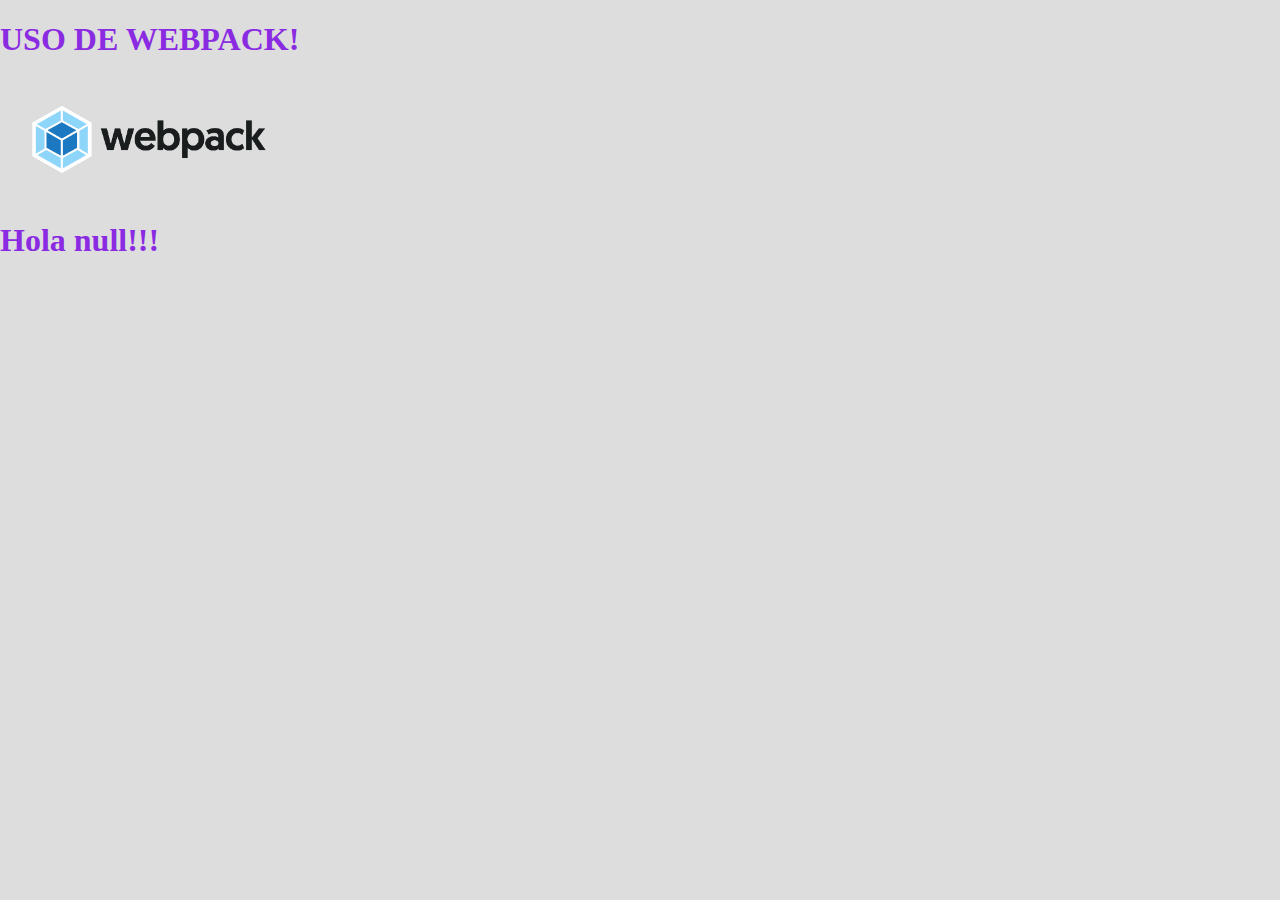
<file: docs/index.html>
<!doctype html><html lang="en"><head><meta charset="UTF-8"><meta http-equiv="X-UA-Compatible" content="IE=edge"><meta name="viewport" content="width=device-width,initial-scale=1"><title>Ejemplo webpack</title><script defer="defer" src="main.de160f07a1c0e153cc71.js"></script><link href="main.55be30edead7b8badf1e.css" rel="stylesheet"></head><body><h1>USO DE WEBPACK!</h1><img src="assets/img/webpack-logo.png"></body></html>
</file>
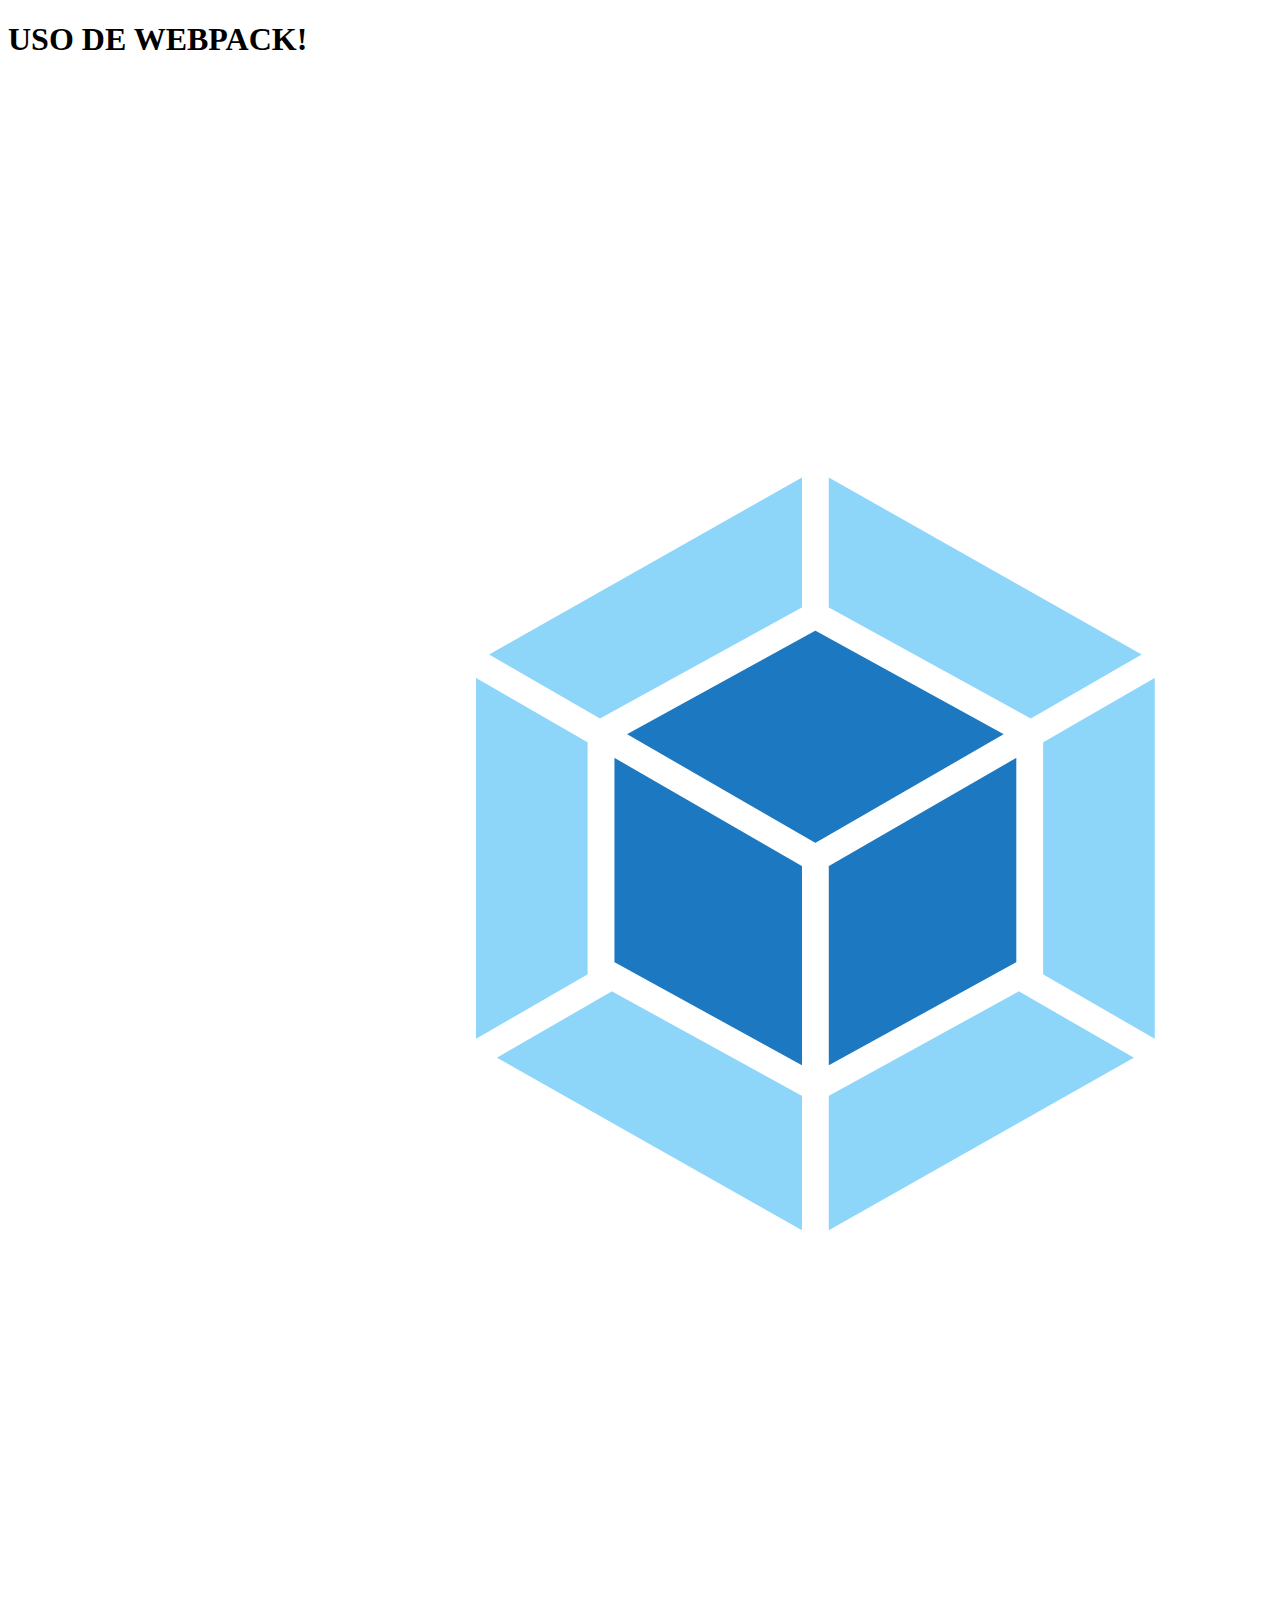
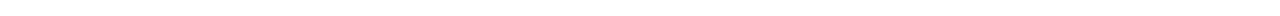
<file: src/index.html>
<!DOCTYPE html>
<html lang="en">
<head>
    <meta charset="UTF-8">
    <meta http-equiv="X-UA-Compatible" content="IE=edge">
    <meta name="viewport" content="width=device-width, initial-scale=1.0">
    <title>Ejemplo webpack</title>
</head>
<body>
  <h1>USO DE WEBPACK!</h1>
    <img src="assets/img/webpack-logo.png">

</body>
</html>
</file>
<file: docs/main.55be30edead7b8badf1e.css>
body,html{background-color:#ddd;margin:0}img{width:300px}
</file>
